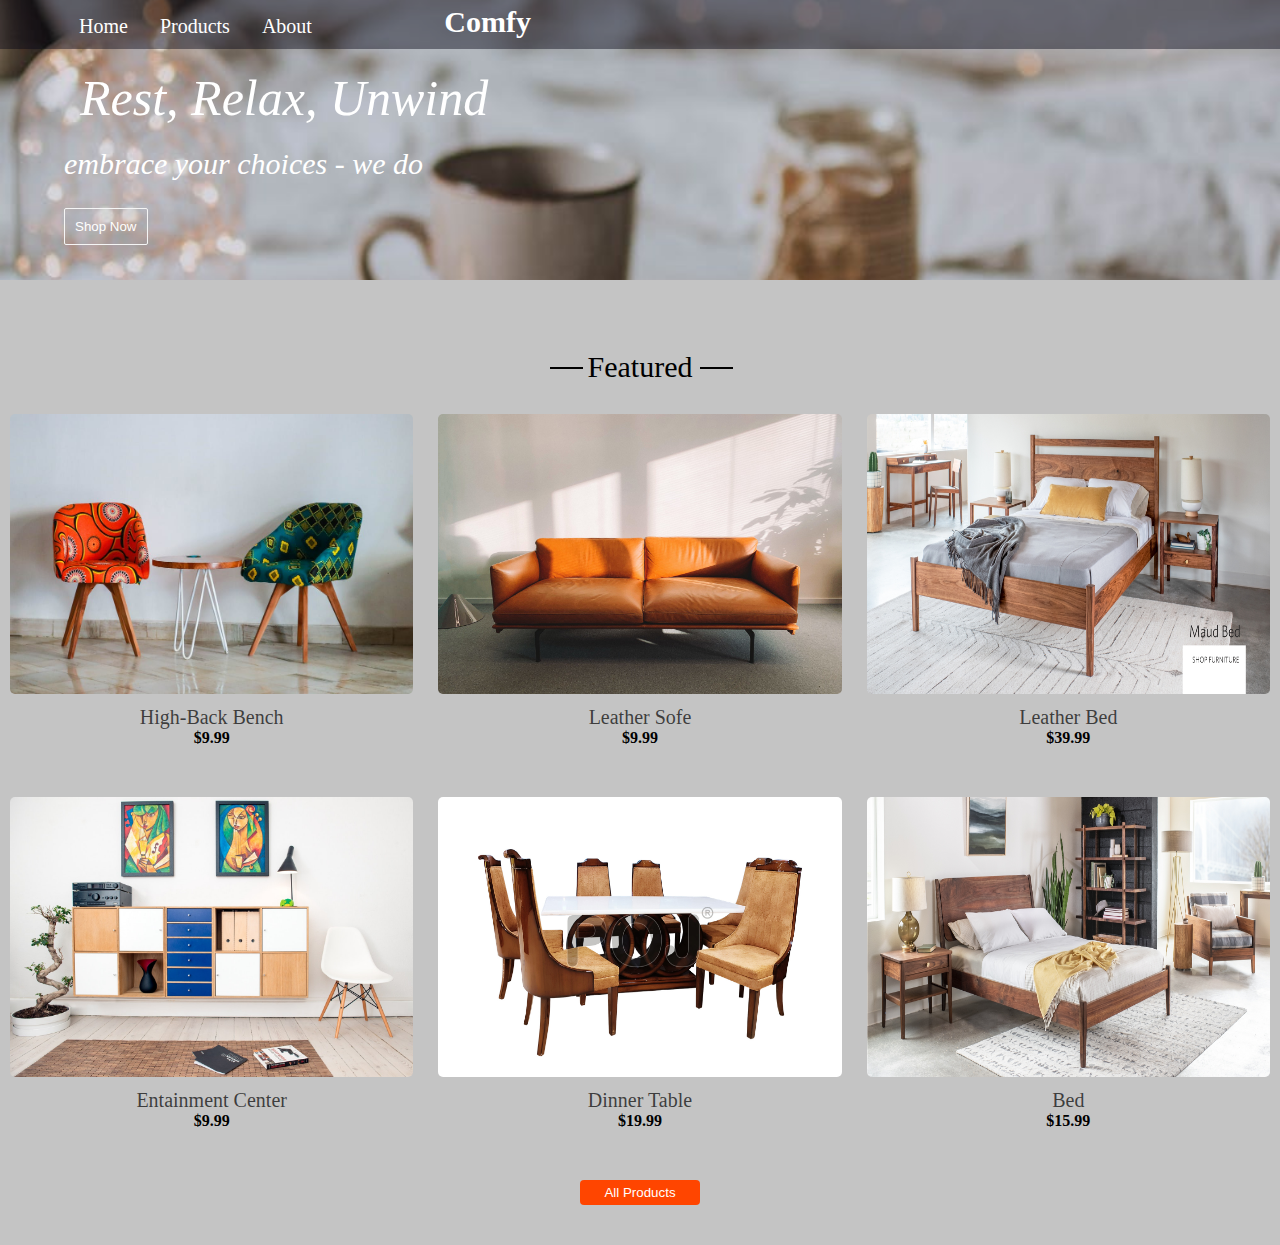
<file: index.html>
<!DOCTYPE html>
<html lang="en">
<head>
    <meta charset="UTF-8">
    <meta http-equiv="X-UA-Compatible" content="IE=edge">
    <meta name="viewport" content="width=device-width, initial-scale=1.0">
    <link rel="stylesheet" href="shop.css">
    <title>Document</title>
</head>
<body>
    <header>
        <nav>
            <ul>
                <li class="first"><a href="index.html" class="link">Home</a></li>
                <li class="first"><a href="product.html" class="link">Products</a></li>
                <li class="first"><a href="#" class="link">About</a></li>
            </ul>
            <p>Comfy</p>
        </nav>
        <h2> <i> Rest, Relax, Unwind </i></h2>
        <h3>embrace your choices - we do </h3>
    <button class="btn-1">Shop Now</button>
    </header>
    <h4>Featured</h4>
    <div class="content-1">
        <div class="box1"><img src="images/product-1.jpeg" alt="" class="img-1">
        <figcaption class="fig1">High-Back Bench</figcaption>
        <figcaption class="fig2">$9.99</figcaption>
    </div>
        <div class="box2"><img src="images/product-5.jpg" alt="" class="img-2">
        <figcaption class="fig3">Leather Sofe</figcaption>
        <figcaption class="fig4">$9.99</figcaption></div>
        <div class="box3"><img src="images/MAUD-BED.jpg" alt="" class="img-4">
            <figcaption class="fig3">Leather Bed</figcaption>
            <figcaption class="fig4">$39.99</figcaption></div>
        
    </div>
    <div class="content-2">
        <div class="box4"><img src="images/product-2.jpg" alt="" class="img-3">
            <figcaption class="fig5">Entainment Center</figcaption>
            <figcaption class="fig6">$9.99</figcaption>
        </div>
        <div class="box5"><img src="images/230922055953-2.jpg" alt="" class="img-3">
            <figcaption class="fig5">Dinner Table</figcaption>
            <figcaption class="fig6">$19.99</figcaption>
        </div>
        <div class="box6"><img src="images/Whitmanbed.jpg" alt="" class="img-3">
            <figcaption class="fig5">Bed</figcaption>
            <figcaption class="fig6">$15.99</figcaption>
        </div>
  
</div>
    <button class="btn-2">All Products</button>
</body>
</html>
</file>
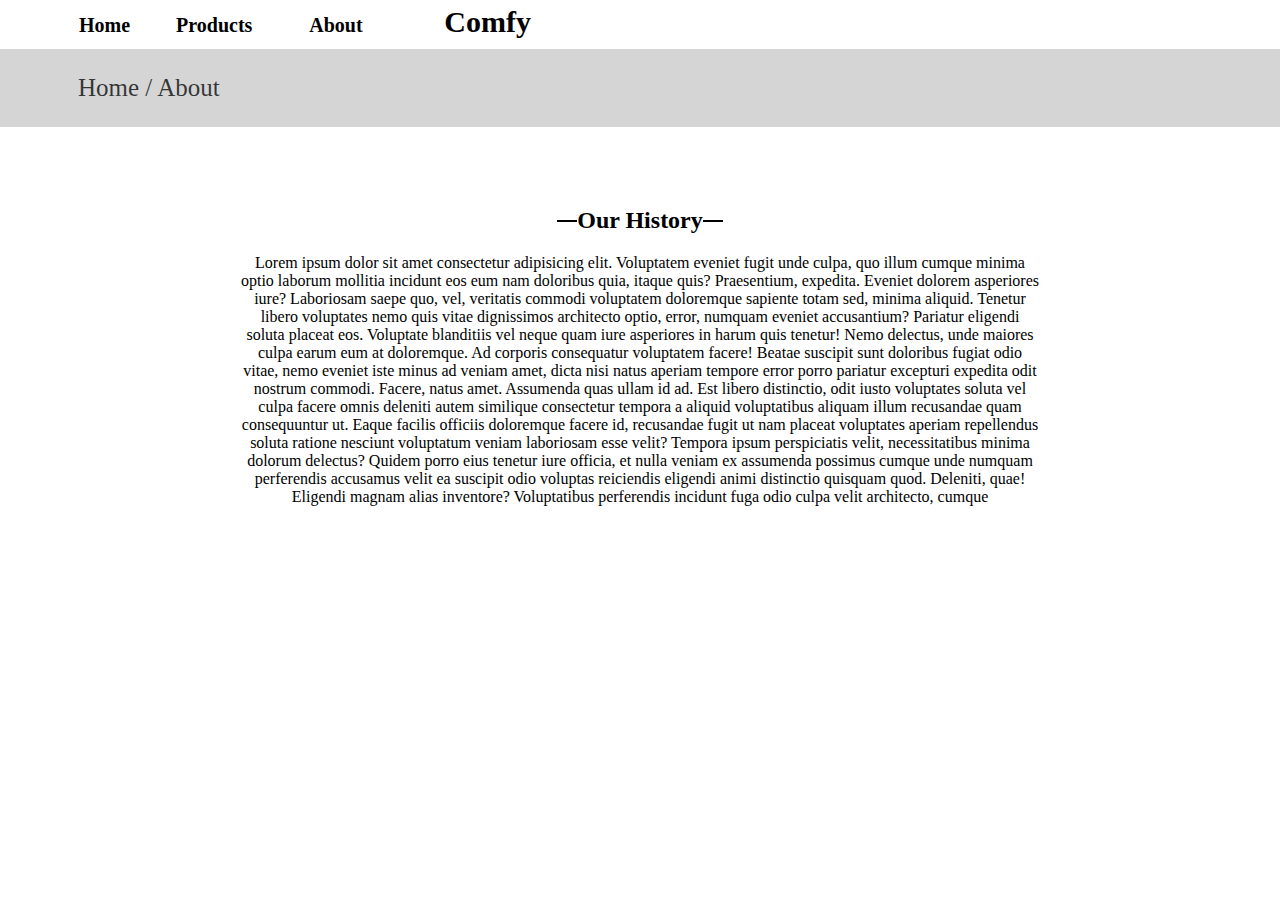
<file: about.html>
<!DOCTYPE html>
<html lang="en">
<head>
    <meta charset="UTF-8">
    <meta http-equiv="X-UA-Compatible" content="IE=edge">
    <meta name="viewport" content="width=device-width, initial-scale=1.0">
    <title>Document</title>
    <style>
        *{
    margin: 0;
    padding: 0;
}
nav{
    display: flex;
    padding: 15px 15px 0 15px;
   justify-content: space-between;
}
ul{
    display: flex;
    margin-left: 4rem;
    flex-basis: 350px;
    margin-right: 20px;
}

.link , .first{
    list-style-type: none;
    text-decoration: none;

}
.link{
    font-size: 20px;
    color: black;
}
.first{
    font-size: 30px;
    font-weight: bold;
    font-family: cursive;
    flex-basis: 55rem;
    flex-shrink: 5;
    position: relative;
    bottom: 10px;
}
.head{
    padding: 25px;
    background-color: rgba(0, 0, 0, 0.164);
}
.second{
    margin-left: 53px;
    font-size: 25px;
    color: rgba(0, 0, 0, 0.76);
}
.about{
    margin: auto;
    max-width: 800px;
    height: 300px;
    text-align: center;
    margin-top: 5rem;
   
}
.house{
    display: flex;
    justify-content: center;
    margin-bottom: 20px;
}
.line1{
    width: 20px;
    height: 2px;
    background-color: black;
    align-self: center;
}
.line2{
    width: 20px;
    height: 2px;
    background-color: black;
    align-self: center;
}
@media(max-width: 650px){
    ul{
        margin: 0;
    }
}

    </style>
</head>
<body>
     <header>
            <nav>
                <ul>
                    <li class="first"><a href="index.html" class="link" >Home</a></li>
                    <li class="first"><a href="#" class="link" style="margin-left: -18px;">Products</a></li>
                    <li class="first"><a href="about.html" class="link">About</a></li>
                </ul>
                <p class="first">Comfy</p>
            </nav>
            <div class="head">
                <p class="second">Home / About</p>
            </div>
            </header>
            <div class="about">
                <div class="house">
                 <div class="line1"></div>
                <h2>Our History</h2>
                <div class="line2"></div>
            </div>
            <p>Lorem ipsum dolor sit amet consectetur adipisicing elit. Voluptatem eveniet fugit unde culpa, quo illum cumque minima optio laborum mollitia incidunt eos eum nam doloribus quia, itaque quis? Praesentium, expedita.
                Eveniet dolorem asperiores iure? Laboriosam saepe quo, vel, veritatis commodi voluptatem doloremque sapiente totam sed, minima aliquid. Tenetur libero voluptates nemo quis vitae dignissimos architecto optio, error, numquam eveniet accusantium?
                Pariatur eligendi soluta placeat eos. Voluptate blanditiis vel neque quam iure asperiores in harum quis tenetur! Nemo delectus, unde maiores culpa earum eum at doloremque. Ad corporis consequatur voluptatem facere!
                Beatae suscipit sunt doloribus fugiat odio vitae, nemo eveniet iste minus ad veniam amet, dicta nisi natus aperiam tempore error porro pariatur excepturi expedita odit nostrum commodi. Facere, natus amet.
                Assumenda quas ullam id ad. Est libero distinctio, odit iusto voluptates soluta vel culpa facere omnis deleniti autem similique consectetur tempora a aliquid voluptatibus aliquam illum recusandae quam consequuntur ut.
                Eaque facilis officiis doloremque facere id, recusandae fugit ut nam placeat voluptates aperiam repellendus soluta ratione nesciunt voluptatum veniam laboriosam esse velit? Tempora ipsum perspiciatis velit, necessitatibus minima dolorum delectus?
                Quidem porro eius tenetur iure officia, et nulla veniam ex assumenda possimus cumque unde numquam perferendis accusamus velit ea suscipit odio voluptas reiciendis eligendi animi distinctio quisquam quod. Deleniti, quae!
                Eligendi magnam alias inventore? Voluptatibus perferendis incidunt fuga odio culpa velit architecto, cumque </p>
            </div>

          
            
</body>
</html>
</file>
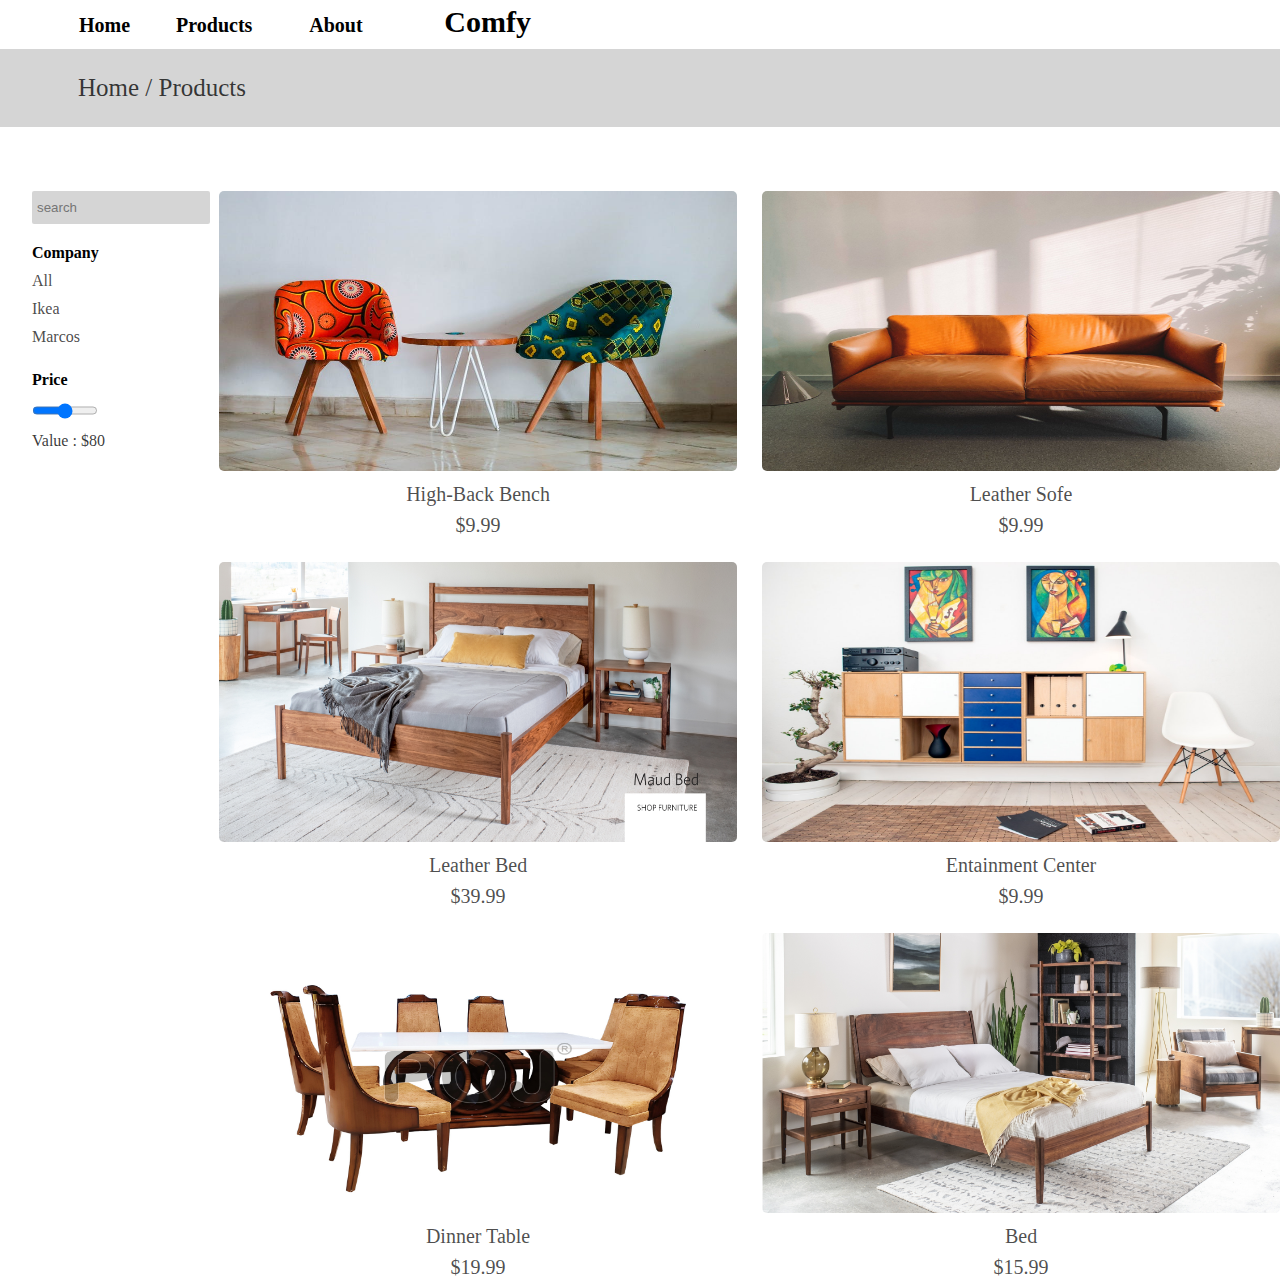
<file: product.html>
<!DOCTYPE html>
    <html lang="en">
    <head>
        <meta charset="UTF-8">
        <meta http-equiv="X-UA-Compatible" content="IE=edge">
        <meta name="viewport" content="width=device-width, initial-scale=1.0">
        <title>Document</title>
        <link rel="stylesheet" href="product.css">
    </head>
    <body>
        <header>
            <nav>
                <ul>
                    <li class="first"><a href="index.html" class="link" >Home</a></li>
                    <li class="first"><a href="#" class="link" style="margin-left: -18px;">Products</a></li>
                    <li class="first"><a href="about.html" class="link">About</a></li>
                </ul>
                <p class="first">Comfy</p>
            </nav>
            <div class="head">
                <p class="second">Home / Products</p>
            </div>
            </header>
            <div class="body">
                <div class="b-content1">
                    <input type="text" placeholder="search">
                    <p style="font-weight: bold; margin-bottom: 10px; ">Company</p>
                    <ul class="list1">
                        <li><a href="#">All</a></li>
                        <li><a href="#">Ikea</a></li>
                        <li><a href="#">Marcos</a></li>
                    </ul>
                    <p style="font-weight: bold; margin: 25px 0 5px 0; ">Price</p>
                    <input type="range" style="width: 30%; margin-bottom: 5px;">
                    <p style="color: rgba(0, 0, 0, 0.788);">Value : $80</p>
                </div>
                <div class="b-content2">
                    <div class="card1"><div class="box1"><img src="images/product-1.jpeg" alt="" class="img-1">
                        <figcaption class="fig1">High-Back Bench</figcaption>
                        <figcaption class="fig2">$9.99</figcaption>
                    </div>
                        <div class="box2"><img src="images/product-5.jpg" alt="" class="img-2">
                        <figcaption class="fig3">Leather Sofe</figcaption>
                        <figcaption class="fig4">$9.99</figcaption>
                    </div>
                </div>
                <div class="card2">
                    <div class="box3"><img src="images/MAUD-BED.jpg" alt="" class="img-4">
                        <figcaption class="fig3">Leather Bed</figcaption>
                        <figcaption class="fig4">$39.99</figcaption>
                    </div>
                    <div class="box4"><img src="images/product-2.jpg" alt="" class="img-3">
                        <figcaption class="fig5">Entainment Center</figcaption>
                        <figcaption class="fig6">$9.99</figcaption>
                    </div>
                </div>
                <div class="card3">
                    <div class="box5"><img src="images/230922055953-2.jpg" alt="" class="img-3">
                        <figcaption class="fig5">Dinner Table</figcaption>
                        <figcaption class="fig6">$19.99</figcaption>
                    </div>
                    <div class="box6"><img src="images/Whitmanbed.jpg" alt="" class="img-3">
                        <figcaption class="fig5">Bed</figcaption>
                        <figcaption class="fig6">$15.99</figcaption>
                    </div>
                </div>
            </div>

    </body>
    </html>
</file>
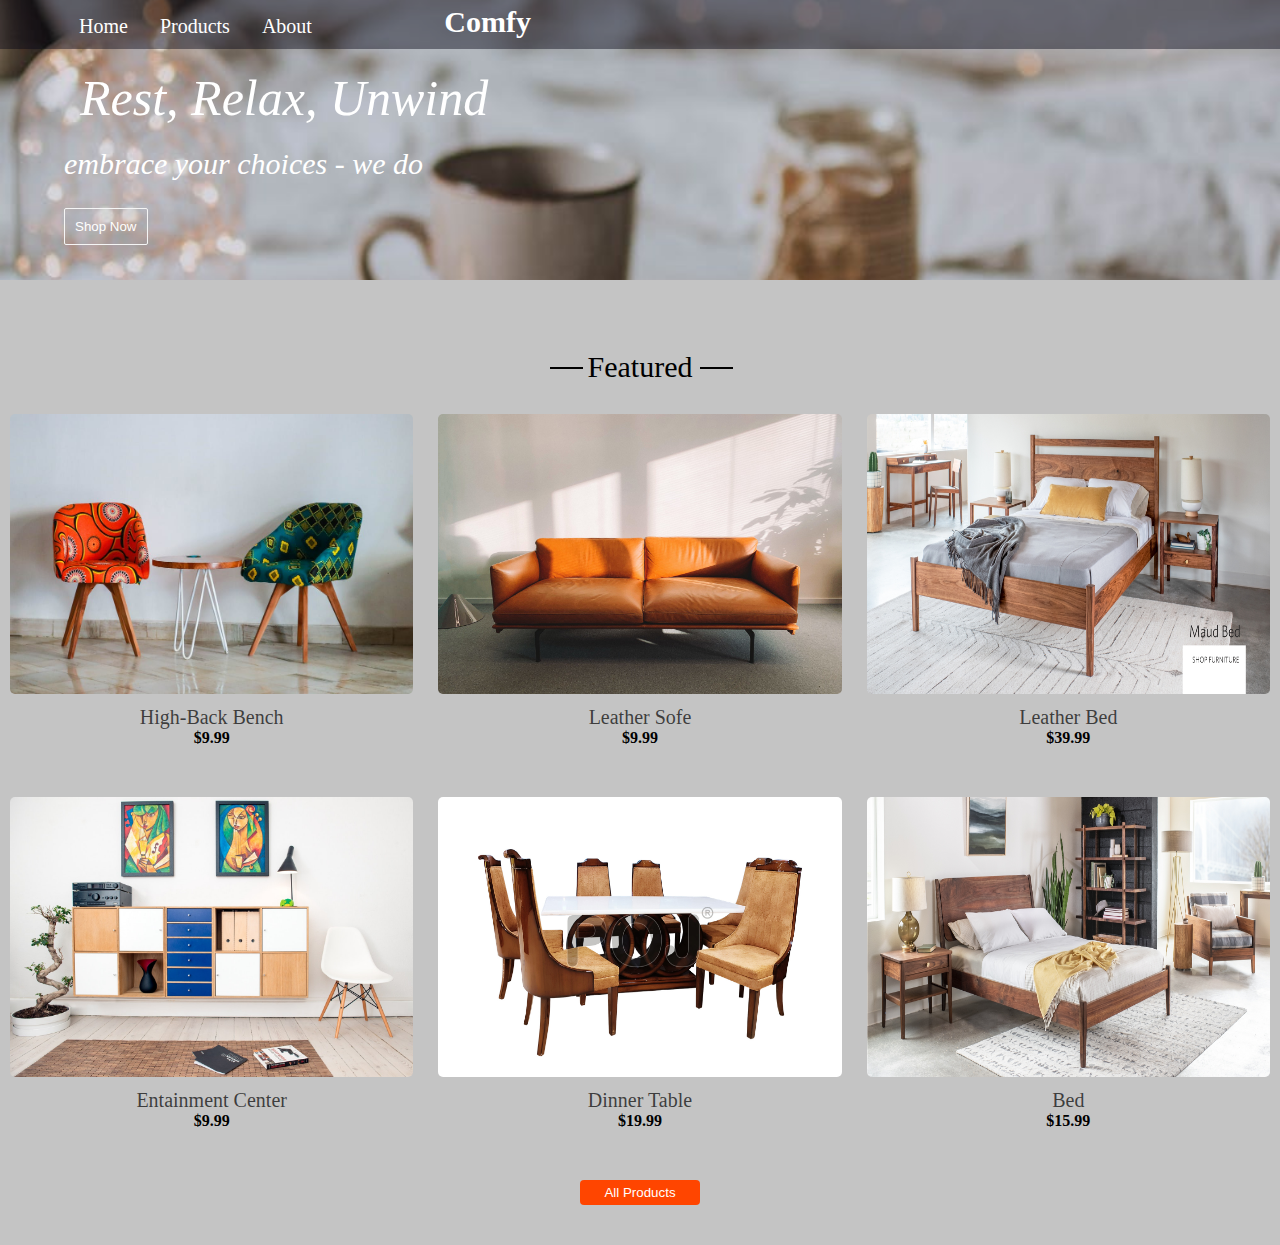
<file: shop.html>
<!DOCTYPE html>
<html lang="en">
<head>
    <meta charset="UTF-8">
    <meta http-equiv="X-UA-Compatible" content="IE=edge">
    <meta name="viewport" content="width=device-width, initial-scale=1.0">
    <link rel="stylesheet" href="shop.css">
    <title>Document</title>
</head>
<body>
    <header>
        <nav>
            <ul>
                <li class="first"><a href="shop.html" class="link">Home</a></li>
                <li class="first"><a href="product.html" class="link">Products</a></li>
                <li class="first"><a href="#" class="link">About</a></li>
            </ul>
            <p>Comfy</p>
        </nav>
        <h2> <i> Rest, Relax, Unwind </i></h2>
        <h3>embrace your choices - we do </h3>
    <button class="btn-1">Shop Now</button>
    </header>
    <h4>Featured</h4>
    <div class="content-1">
        <div class="box1"><img src="images/product-1.jpeg" alt="" class="img-1">
        <figcaption class="fig1">High-Back Bench</figcaption>
        <figcaption class="fig2">$9.99</figcaption>
    </div>
        <div class="box2"><img src="images/product-5.jpg" alt="" class="img-2">
        <figcaption class="fig3">Leather Sofe</figcaption>
        <figcaption class="fig4">$9.99</figcaption></div>
        <div class="box3"><img src="images/MAUD-BED.jpg" alt="" class="img-4">
            <figcaption class="fig3">Leather Bed</figcaption>
            <figcaption class="fig4">$39.99</figcaption></div>
        
    </div>
    <div class="content-2">
        <div class="box4"><img src="images/product-2.jpg" alt="" class="img-3">
            <figcaption class="fig5">Entainment Center</figcaption>
            <figcaption class="fig6">$9.99</figcaption>
        </div>
        <div class="box5"><img src="images/230922055953-2.jpg" alt="" class="img-3">
            <figcaption class="fig5">Dinner Table</figcaption>
            <figcaption class="fig6">$19.99</figcaption>
        </div>
        <div class="box6"><img src="images/Whitmanbed.jpg" alt="" class="img-3">
            <figcaption class="fig5">Bed</figcaption>
            <figcaption class="fig6">$15.99</figcaption>
        </div>
  
</div>
    <button class="btn-2">All Products</button>
</body>
</html>
</file>
<file: shop.css>
*{
    margin: 0;
    padding: 0;
    box-sizing: border-box;
}
body{
    background-color: #0000003b;
    
}
header{
    background-image: url(images/main-bcg.jpeg);
    background-repeat: no-repeat;
    background-size: cover;
    height: 280px;
    background-position: center;
}
nav{
    display: flex;
    padding: 15px 15px 0 15px;
   justify-content: space-between;
   background-color: rgba(2, 2, 19, 0.432);
}

ul{
    display: flex;
    gap: 32px;
    margin-left: 4rem;
    flex-basis: 350px;
    margin-right: 20px;
}
.link , .first{
    list-style-type: none;
    text-decoration: none;

}
.link{
    color: white;
    font-size: 20px;
}
p{
    font-size: 30px;
    font-weight: bold;
    color: white;
    font-family: cursive;
    flex-basis: 55rem;
    flex-shrink: 5;
    position: relative;
    bottom: 10px;
}
h2{
    margin-left: 5rem;
    font-size: 50px;
    font-weight: 100;
    font-family: cursive;
    color: white;
    margin-top: 20px; 
}
h3{
    margin-left: 4rem;
    font-size: 30px;
    font-weight: 100;
    font-family: cursive;
    font-style: italic;
    color: white;
    margin-top: 20px; 
}
.btn-1{
    margin-left: 4rem;
    margin-top: 27px;
    background-color: rgba(240, 248, 255, 0);
    padding: 10px;
    color: white;
    border: 1px solid whitesmoke;
    border-radius: 2px;
}
h4{
    margin: 70px auto 20px;
    text-align: center;
    position: relative;
    max-width: 600px;
    font-size: 30px;
    font-weight: 500;
   
}
h4:before{
    content: "";
    width: 33px;
    height: 2px;
    background-color: #000;
    left: 35%;
    top: 50%;
    position: absolute;
}
h4:after{
    content: "";
    width: 33px;
    height: 2px;
    background-color: black;
    left: 60%;
    top: 50%;
    position: absolute;
}
.content-1{
    display: flex;
    gap: 25px;
    padding: 10px;
    
}
.box1, .box2, .box3, .box4, .box5, .box6{
    
    width: 33.3%;
}
.img-1, .img-2, .img-3, .img-4{
    width: 100%;
    height: 280px;
    border-radius: 5px;
}
.fig1, .fig3, .fig5{
    text-align: center;
    margin-top: 8px;
    font-size: 20px;
    color: #000000b4;
}
.fig2, .fig4, .fig6{
    text-align: center;
    font-weight: bold;
}
.content-2{
    width: 100%;
    display: flex;
    gap: 25px;
    padding: 10px;
    margin-top: 30px;
}
.btn-2{
    display: block;
    margin: 40px auto;
    width: 120px;
    padding: 5px;
    color: white;
    background-color: orangered;
    border: none;
    border-radius: 4px;
    cursor: pointer;
}
.btn-2:hover{
    color: black;
    background-color: limegreen;
}
@media (max-width: 650px) {
    .content-1, .content-2{
        display: flex;
       flex-wrap: wrap;
          
    }
    .content-1 > div, .content-2 > div {
        flex-basis: 300px;
        flex-grow: 1;
    }
    h2,h3{
      font-size: 25px;
    }
    h3{
        margin-top: 0;
    }
    ul{
        margin-left: 0;
    }
    h4:before{
        content: "";
        width: 33px;
        height: 2px;
        background-color: #000;
        left: 28%;
        top: 50%;
        position: absolute;
    }
    h4:after{
        content: "";
        width: 33px;
        height: 2px;
        background-color: black;
        left: 65%;
        top: 50%;
        position: absolute;
    }

}
</file>
<file: product.css>
*{
    margin: 0;
    padding: 0;
}
nav{
    display: flex;
    padding: 15px 15px 0 15px;
   justify-content: space-between;
}
ul{
    display: flex;
    margin-left: 4rem;
    flex-basis: 350px;
    margin-right: 20px;
}

.link , .first{
    list-style-type: none;
    text-decoration: none;

}
.link{
    font-size: 20px;
    color: black;
}
.first{
    font-size: 30px;
    font-weight: bold;
    font-family: cursive;
    flex-basis: 55rem;
    flex-shrink: 5;
    position: relative;
    bottom: 10px;
}
.head{
    padding: 25px;
    background-color: rgba(0, 0, 0, 0.164);
}
.second{
    margin-left: 53px;
    font-size: 25px;
    color: rgba(0, 0, 0, 0.76);
}
.body{
    display: flex;
    margin-top: 4rem;
    top: 0;
}
.b-content1{
    width: 40%;
    margin-left: 2rem;

    
    
}
input{
    width: 90%;
    height: 23px;
    padding: 5px;
    background-color: rgba(0, 0, 0, 0.164) ;
    border: none;
    border-radius: 2px;
    margin-bottom: 20px;
}
.list1{
    display: block;
}
.list1 > li{
    margin-left:-4rem ;
    list-style-type: none;
    margin-bottom: 10px;
    
}
.list1 > li > a{
    text-decoration: none;
    color: rgba(39, 37, 37, 0.829);
}
.list1 > li > a:hover{
    background-color: rgba(7, 6, 6, 0.568);
}
.b-content2{
    
    display: flex;
    gap: 25px;
    flex-wrap: wrap;

}
.card1, .card2, .card3{
    width: 100%;
    display: flex;
    gap: 25px;
    flex-wrap: wrap;
}
.box1, .box2, .box3, .box4, .box5, .box6{
    flex-basis: 300px;
    flex-grow: 1;
}
.img-1, .img-2, .img-3, .img-4{
    width: 100%;
    height: 280px;
    border-radius: 5px;
}
.fig1, .fig2, .fig3, .fig4, .fig5, .fig6{
    text-align: center;
    margin-top: 8px;
    font-size: 20px;
    color: #000000b4;
}
@media(max-width:520px){
    .first{
        font-size: 20px;
    }
  .body{
    flex-direction: column;

  }
  .b-content1{
    margin-left:10px ;
  }
  .b-content2{
  padding: 20px; 
  }
  nav > ul{
    margin-left: 0;
}
nav{
    background-color: rgba(2, 2, 19, 0.432);
}
}
</file>
